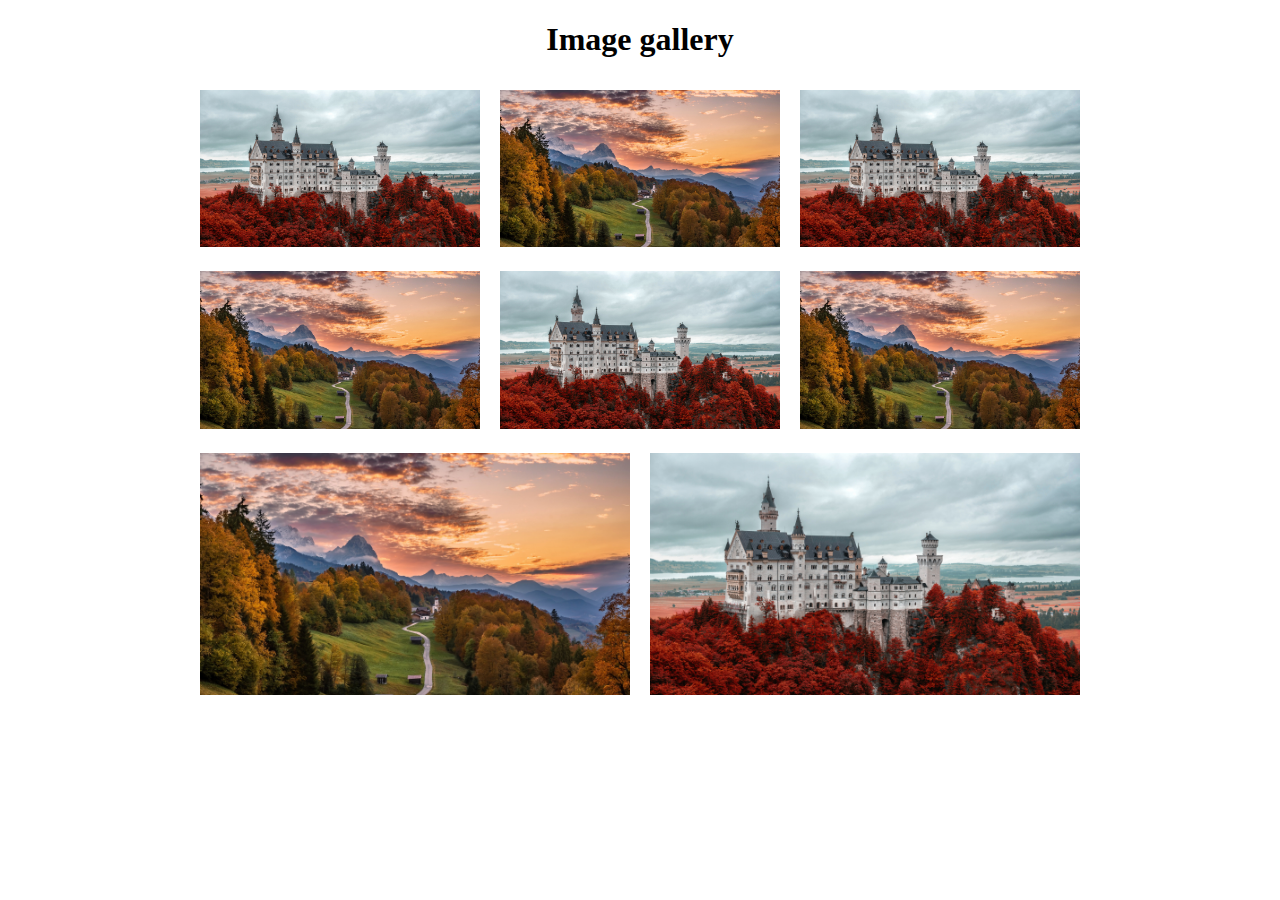
<file: HW1-challenge-improved version/index.html>
<!DOCTYPE html>
<html>
    <head>
	<link rel="stylesheet" href="css/style.css">
  <link rel="stylesheet" href="css/lightbox.css"/>
        <meta charset="utf-8">
        <title>Homework 1. Anna Mikhaleva</title>
    </head>
    <body>
      <h1>Image gallery</h1>
        <div class="flex">
            <div class="flex-pic">
              <a href="images/castle.jpg" data-lightbox="castle">
                <img class="pic" src="images/castle.jpg"  alt="Schloss Neuschwanstein">
            </div>
            <div class="flex-pic">
              <a href="images/bayern.jpg" data-lightbox="bayern">
                <img class="pic" src="images/bayern.jpg"  alt="Bayern">
            </div>
            <div class="flex-pic">
              <a href="images/castle.jpg" data-lightbox="castle">
                <img class="pic" src="images/castle.jpg"  alt="Schloss Neuschwanstein">
            </div>
            <div class="flex-pic">
              <a href="images/bayern.jpg" data-lightbox="bayern">
                <img class="pic" src="images/bayern.jpg"  alt="Bayern">
            </div>
            <div class="flex-pic">
              <a href="images/castle.jpg" data-lightbox="castle">
                <img class="pic" src="images/castle.jpg"  alt="Schloss Neuschwanstein">
            </div>
            <div class="flex-pic">
              <a href="images/bayern.jpg" data-lightbox="bayern">
                <img class="pic" src="images/bayern.jpg"  alt="Bayern">
            </div>

          <!--  <div class="flex-pic">
              <a href="images/castle.jpg" data-lightbox="castle">
              <img class="pic" src="images/castle.jpg"  alt="Schloss Neuschwanstein">
            </div>

            <div class="flex-pic">
              <a href="images/bayern.jpg" data-lightbox="bayern">
                <img class="pic" src="images/bayern.jpg"  alt="Bayern">
            </div>

          <div class="flex-pic" >
            <a href="images/castle.jpg" data-lightbox="castle">
              <img class="pic" src="images/castle.jpg"  alt="Schloss Neuschwanstein">
          </div>-->

          <div class="flex-pic">
            <a href="images/bayern.jpg" data-lightbox="bayern">
              <img class="pic" src="images/bayern.jpg"  alt="Bayern">
          </div>
          <div class="flex-pic" >
            <a href="images/castle.jpg" data-lightbox="castle">
              <img class="pic" src="images/castle.jpg"  alt="Schloss Neuschwanstein">
          </div>

        <!--<div class="flex-pic">
            <a href="images/bayern.jpg" data-lightbox="bayern">
            <img class="pic" src="images/bayern.jpg"  alt="Bayern">
          </div>-->

        </div>
        <script src="js/jquery.js"></script>
	      <script src="js/lightbox.js"></script>
    </body>
</html>
</file>
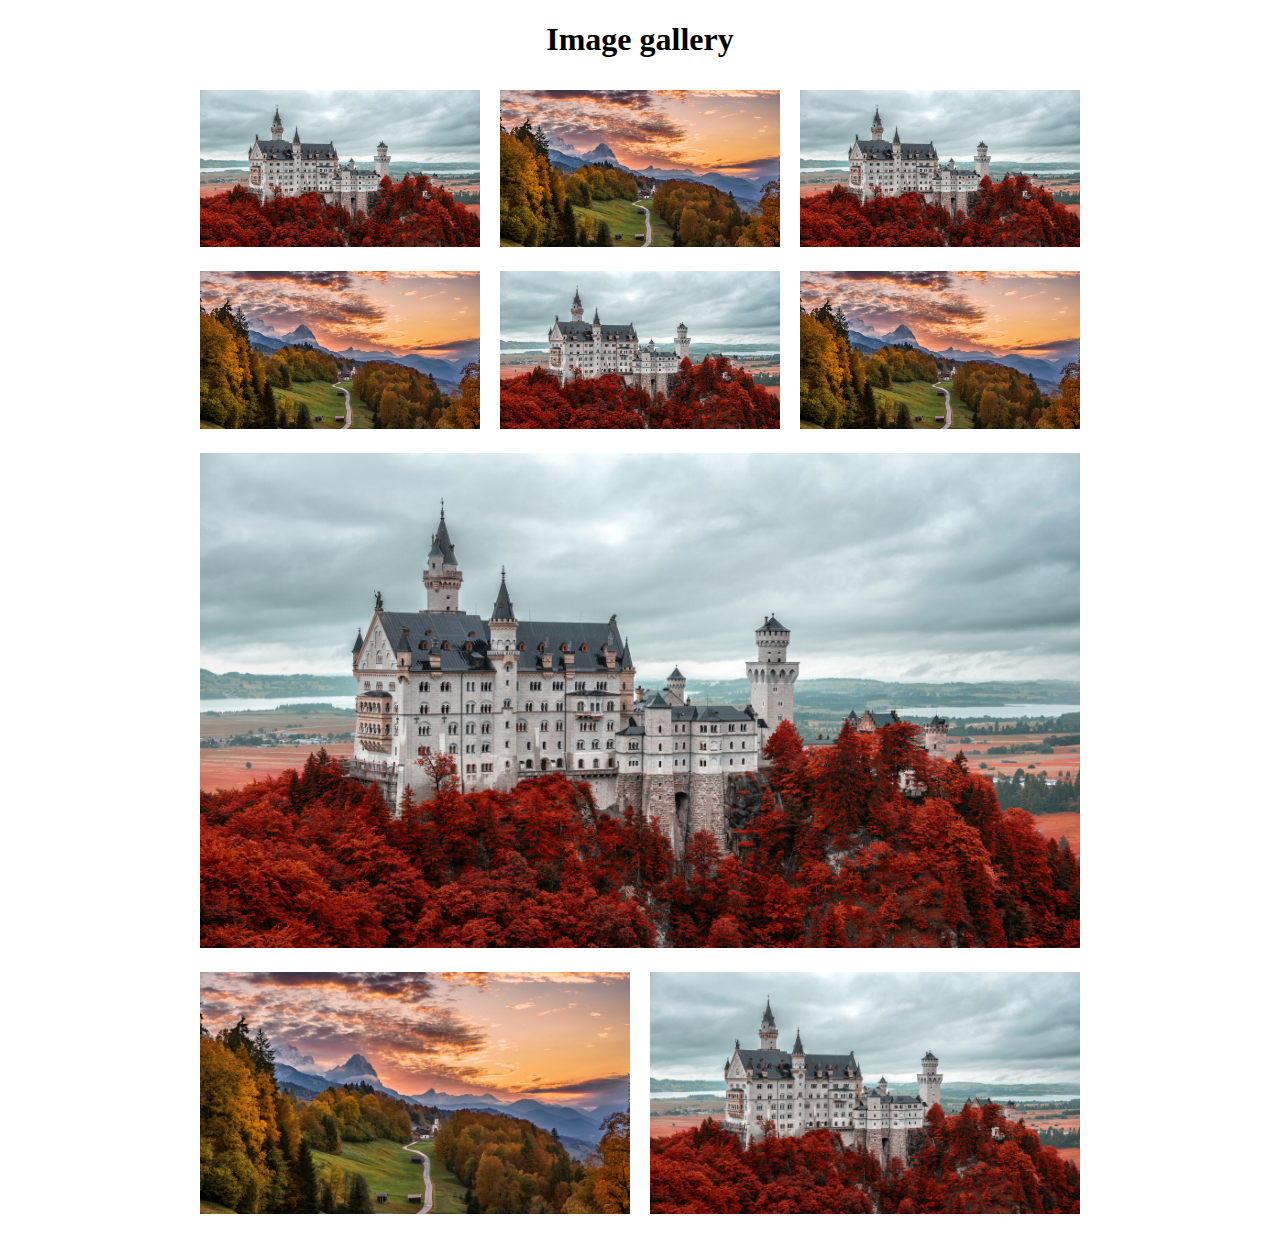
<file: HW1-challenge/index.html>
<!DOCTYPE html>
<html>
    <head>
	<link rel="stylesheet" href="css/style.css">
  <link rel="stylesheet" href="css/lightbox.css"/>
        <meta charset="utf-8">
        <title>Homework 1. Anna Mikhaleva</title>
    </head>
    <body>
      <h1>Image gallery</h1>
        <div class="flex">

          <div class="flex-row" id="1 row">
            <div class="flex-pic">
              <a href="img/castle.jpg" data-lightbox="castle">
                <img class="pic" src="img/castle.jpg"  alt="Schloss Neuschwanstein">
            </div>
            <div class="flex-pic">
              <a href="img/bayern.jpg" data-lightbox="bayern">
                <img class="pic" src="img/bayern.jpg"  alt="Bayern">
            </div>
            <div class="flex-pic">
              <a href="img/castle.jpg" data-lightbox="castle">
                <img class="pic" src="img/castle.jpg"  alt="Schloss Neuschwanstein">
            </div>
          </div>

          <div class="flex-row" id="2 row">
            <div class="flex-pic">
              <a href="img/bayern.jpg" data-lightbox="bayern">
                <img class="pic" src="img/bayern.jpg"  alt="Bayern">
            </div>
            <div class="flex-pic">
              <a href="img/castle.jpg" data-lightbox="castle">
                <img class="pic" src="img/castle.jpg"  alt="Schloss Neuschwanstein">
            </div>
            <div class="flex-pic">
              <a href="img/bayern.jpg" data-lightbox="bayern">
                <img class="pic" src="img/bayern.jpg"  alt="Bayern">
            </div>
          </div>

          <!--<div class="flex-row" id="3 row">
            <div class="flex-pic">
              <a href="img/bayern.jpg" data-lightbox="bayern">
              <img class="pic" src="img/bayern.jpg"  alt="Bayern">
            </div>
            <div class="flex-pic">
              <a href="img/castle.jpg" data-lightbox="castle">
              <img class="pic" src="img/castle.jpg"  alt="Schloss Neuschwanstein">
            </div>
            <div class="flex-pic">
              <a href="img/bayern.jpg" data-lightbox="bayern">
              <img class="pic" src="img/bayern.jpg"  alt="Bayern">
            </div>
          </div> -->


          <!-- For 3K+1 -->
        <div class="flex-row" id="3K+1">
          <div class="flex-pic" >
            <a href="img/castle.jpg" data-lightbox="castle">
              <img class="pic" src="img/castle.jpg"  alt="Schloss Neuschwanstein">
          </div>
        </div>

          <!-- For 3K+2 -->
          <div class="flex-row" id="3K+2">
            <div class="flex-pic">
              <a href="img/bayern.jpg" data-lightbox="bayern">
                <img class="pic" src="img/bayern.jpg"  alt="Bayern">
            </div>
            <div class="flex-pic">
            <a href="img/castle.jpg" data-lightbox="castle">
              <img class="pic" src="img/castle.jpg"  alt="Schloss Neuschwanstein">
            </div>
          </div>
        </div>
        <script src="js/jquery.js"></script>
	      <script src="js/lightbox.js"></script>
    </body>
</html>
</file>
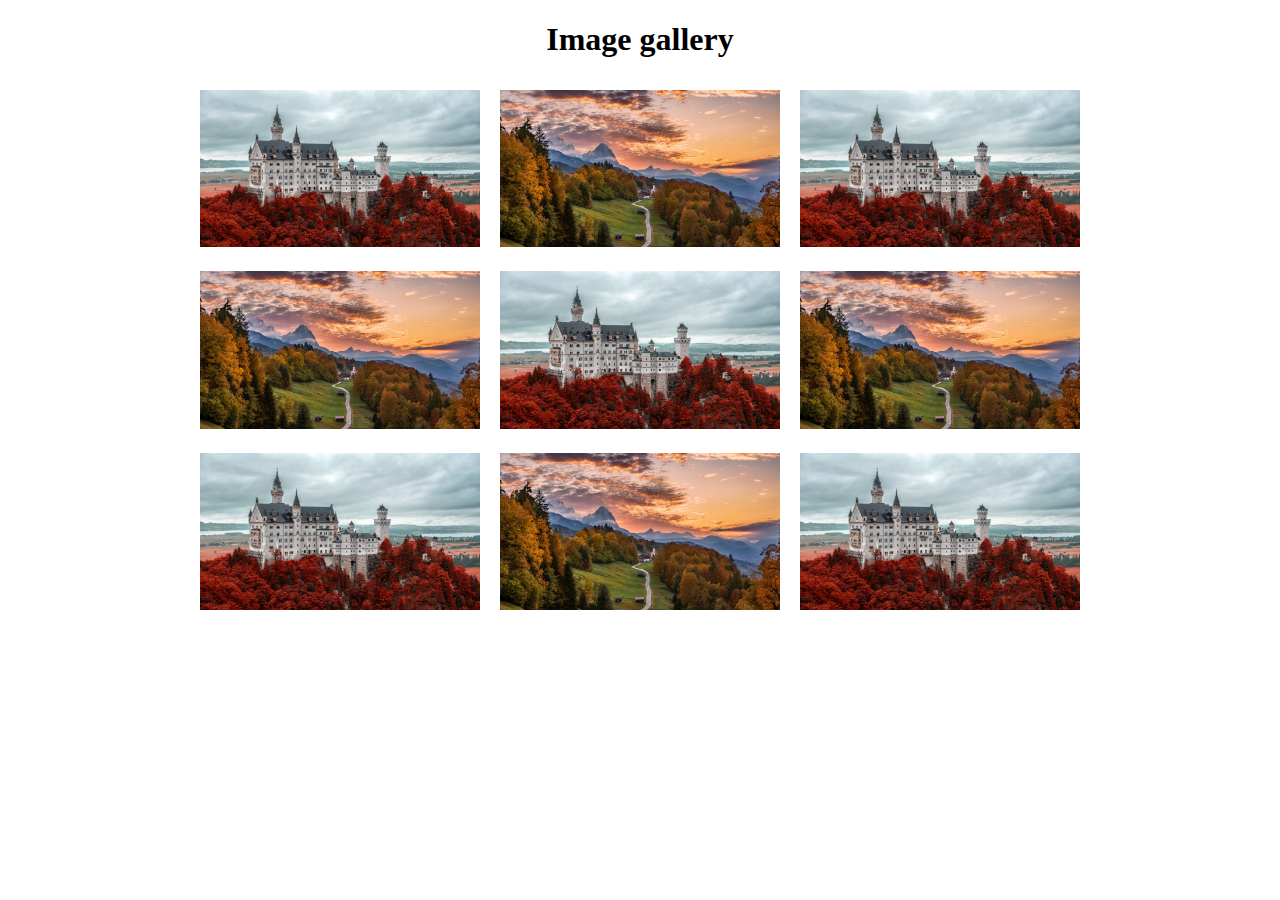
<file: HW1-optimal-improved version/index.html>
<!DOCTYPE html>
<html>
    <head>
	<link rel="stylesheet" href="css/style.css">
        <meta charset="utf-8">
        <title>Homework 1. Anna Mikhaleva</title>
    </head>
    <body>
      <h1>Image gallery</h1>
        <div class="flex">
            <div class="flex-pic">
              <img class="pic" src="img/castle.jpg"  alt="Schloss Neuschwanstein">
            </div>
            <div class="flex-pic">
              <img class="pic" src="img/bayern.jpg"  alt="Bayern">
            </div>
            <div class="flex-pic">
              <img class="pic" src="img/castle.jpg"  alt="Schloss Neuschwanstein">
            </div>
            <div class="flex-pic">
              <img class="pic" src="img/bayern.jpg"  alt="Bayern">
            </div>
            <div class="flex-pic">
              <img class="pic" src="img/castle.jpg"  alt="Schloss Neuschwanstein">
            </div>
            <div class="flex-pic">
              <img class="pic" src="img/bayern.jpg"  alt="Bayern">
            </div>

          <!--
              <img class="pic" src="img/castle.jpg"  alt="Schloss Neuschwanstein">
            </div>
            <div class="flex-pic">
              <img class="pic" src="img/bayern.jpg"  alt="Bayern">
            </div>
          </div> -->

          <div class="flex-pic" >
              <img class="pic" src="img/castle.jpg"  alt="Schloss Neuschwanstein">
          </div>
          <div class="flex-pic">
            <img class="pic" src="img/bayern.jpg"  alt="Bayern">
          </div>
          <div class="flex-pic">
            <img class="pic" src="img/castle.jpg"  alt="Schloss Neuschwanstein">
          </div>
        </div>
    </body>
</html>
</file>
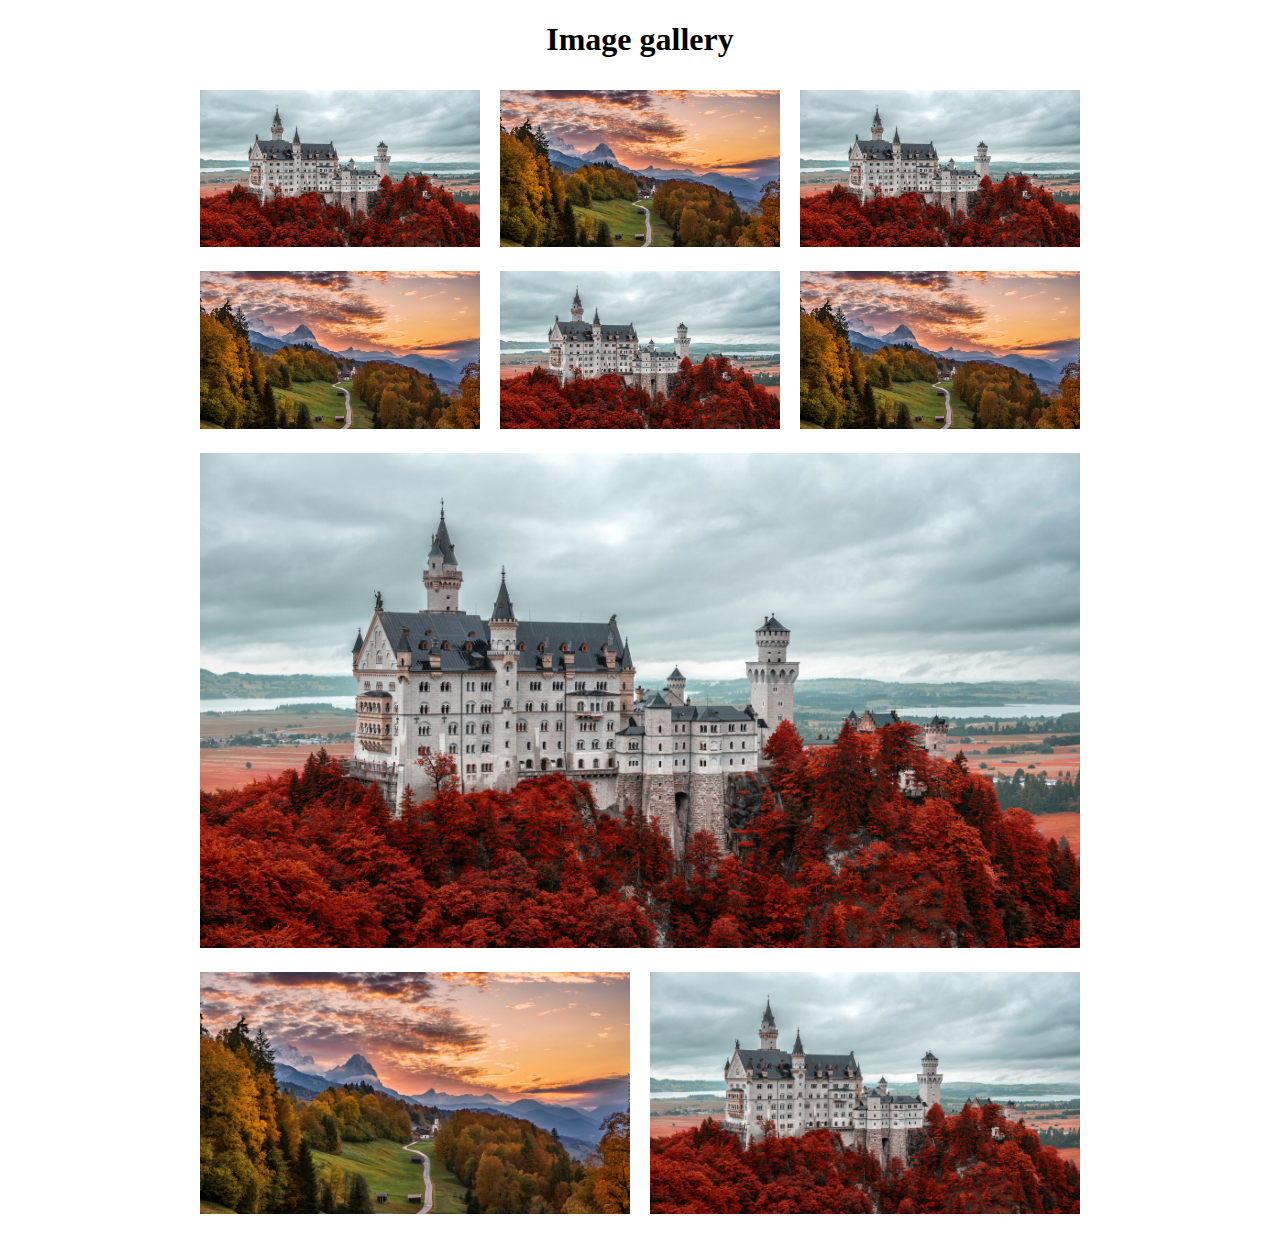
<file: HW1-optimal/index.html>
<!DOCTYPE html>
<html>
    <head>
	<link rel="stylesheet" href="css/style.css">
        <meta charset="utf-8">
        <title>Homework 1. Anna Mikhaleva</title>
    </head>
    <body>
      <h1>Image gallery</h1>
        <div class="flex">

          <div class="flex-row" id="1 row">
            <div class="flex-pic">
              <img class="pic" src="img/castle.jpg"  alt="Schloss Neuschwanstein">
            </div>
            <div class="flex-pic">
              <img class="pic" src="img/bayern.jpg"  alt="Bayern">
            </div>
            <div class="flex-pic">
              <img class="pic" src="img/castle.jpg"  alt="Schloss Neuschwanstein">
            </div>
          </div>

          <div class="flex-row" id="2 row">
            <div class="flex-pic">
              <img class="pic" src="img/bayern.jpg"  alt="Bayern">
            </div>
            <div class="flex-pic">
              <img class="pic" src="img/castle.jpg"  alt="Schloss Neuschwanstein">
            </div>
            <div class="flex-pic">
              <img class="pic" src="img/bayern.jpg"  alt="Bayern">
            </div>
          </div>

	  <!--<div class="flex-row" id="3 row">
            <div class="flex-pic">
              <img class="pic" src="img/bayern.jpg"  alt="Bayern">
            </div>
            <div class="flex-pic">
              <img class="pic" src="img/castle.jpg"  alt="Schloss Neuschwanstein">
            </div>
            <div class="flex-pic">
              <img class="pic" src="img/bayern.jpg"  alt="Bayern">
            </div>
          </div> -->
		
          <!-- For 3K+1 -->
          <div class="flex-row" id="3K+1">
	    <div class="flex-pic">
              <img class="pic" src="img/castle.jpg"  alt="Schloss Neuschwanstein">
	    </div>
          </div>

          <!-- For 3K+2 -->
          <div class="flex-row" id="3K+2">
            <div class="flex-pic">
              <img class="pic" src="img/bayern.jpg"  alt="Bayern">
            </div>
            <div class="flex-pic">
              <img class="pic" src="img/castle.jpg"  alt="Schloss Neuschwanstein">
            </div>
          </div>

        </div>
    </body>
</html>
</file>
<file: HW1-challenge-improved version/css/style.css>
body {
  text-align:center;
}
.flex {
  display: flex;
  width: 900px;
  /*padding: 0px 0px;*/
  margin:auto;
  flex-flow: row wrap;
}
.flex-pic{
  margin: 10px;
  width: 30%;
  flex-grow: 1;
}
.pic {
  max-width:100%;
  max-height:100%;
}
.h1 {
  display:inline-block;
  padding:0 10px;
  vertical-align:top;
  color:#fff;
  font-size:18px;
  font-family:Trebuchet,Arial,sans-serif;
  font-weight:bold;
}
</file>
<file: HW1-challenge/css/style.css>
body {
  text-align:center;
}
.flex {
  display: flex;
  width: 900px;
  /*padding: 0px 0px;*/
  margin:auto;
  flex-direction: column;
}
.flex-row{
  display:flex;
  flex-direction: row;
}
.flex-pic{
  margin: 10px;
}
.pic {
  max-width:100%;
  max-height:100%;
}
.h1 {
  display:inline-block;
  padding:0 10px;
  vertical-align:top;
  color:#fff;
  font-size:18px;
  font-family:Trebuchet,Arial,sans-serif;
  font-weight:bold;
}
</file>
<file: HW1-optimal-improved version/css/style.css>
body {
  text-align:center;
}
.flex {
  display: flex;
  width: 900px;
  /*padding: 0px 0px;*/
  margin:auto;
  flex-flow: row wrap;
}
.flex-pic{
  margin: 10px;
  width: 30%;
  flex-grow: 1;
}
.pic {
  max-width:100%;
  max-height:100%;
}
.h1 {
  display:inline-block;
  padding:0 10px;
  vertical-align:top;
  color:#fff;
  font-size:18px;
  font-family:Trebuchet,Arial,sans-serif;
  font-weight:bold;
}
</file>
<file: HW1-optimal/css/style.css>
body {
  text-align:center;
}
.flex {
  display: flex;
  width: 900px;
  /*padding: 0px 0px;*/
  margin:auto;
  flex-direction: column;
}
.flex-row{
  display:flex;
  flex-direction: row;
}
.flex-pic{
  margin: 10px;
}
.pic {
  max-width:100%;
  max-height:100%;
}
.h1 {
  display:inline-block;
  padding:0 10px;
  vertical-align:top;
  color:#fff;
  font-size:18px;
  font-family:Trebuchet,Arial,sans-serif;
  font-weight:bold;
}
</file>
